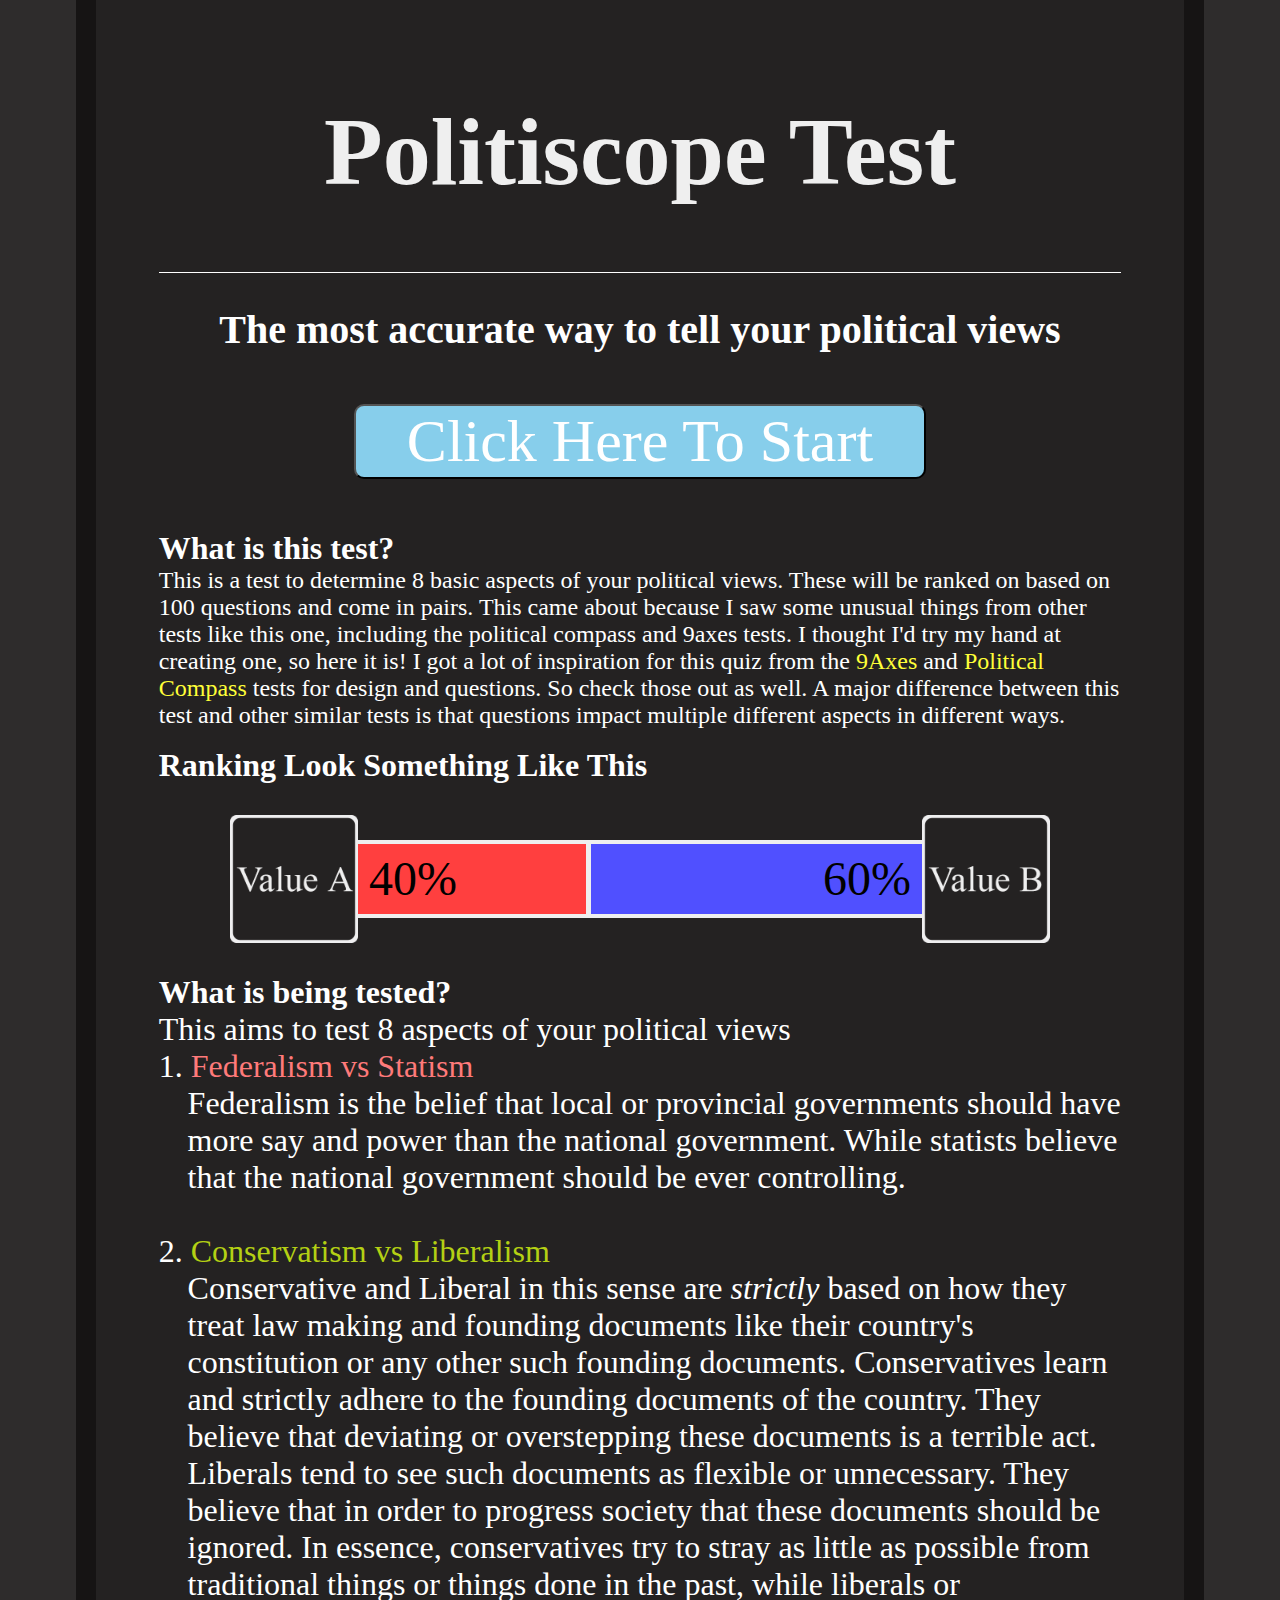
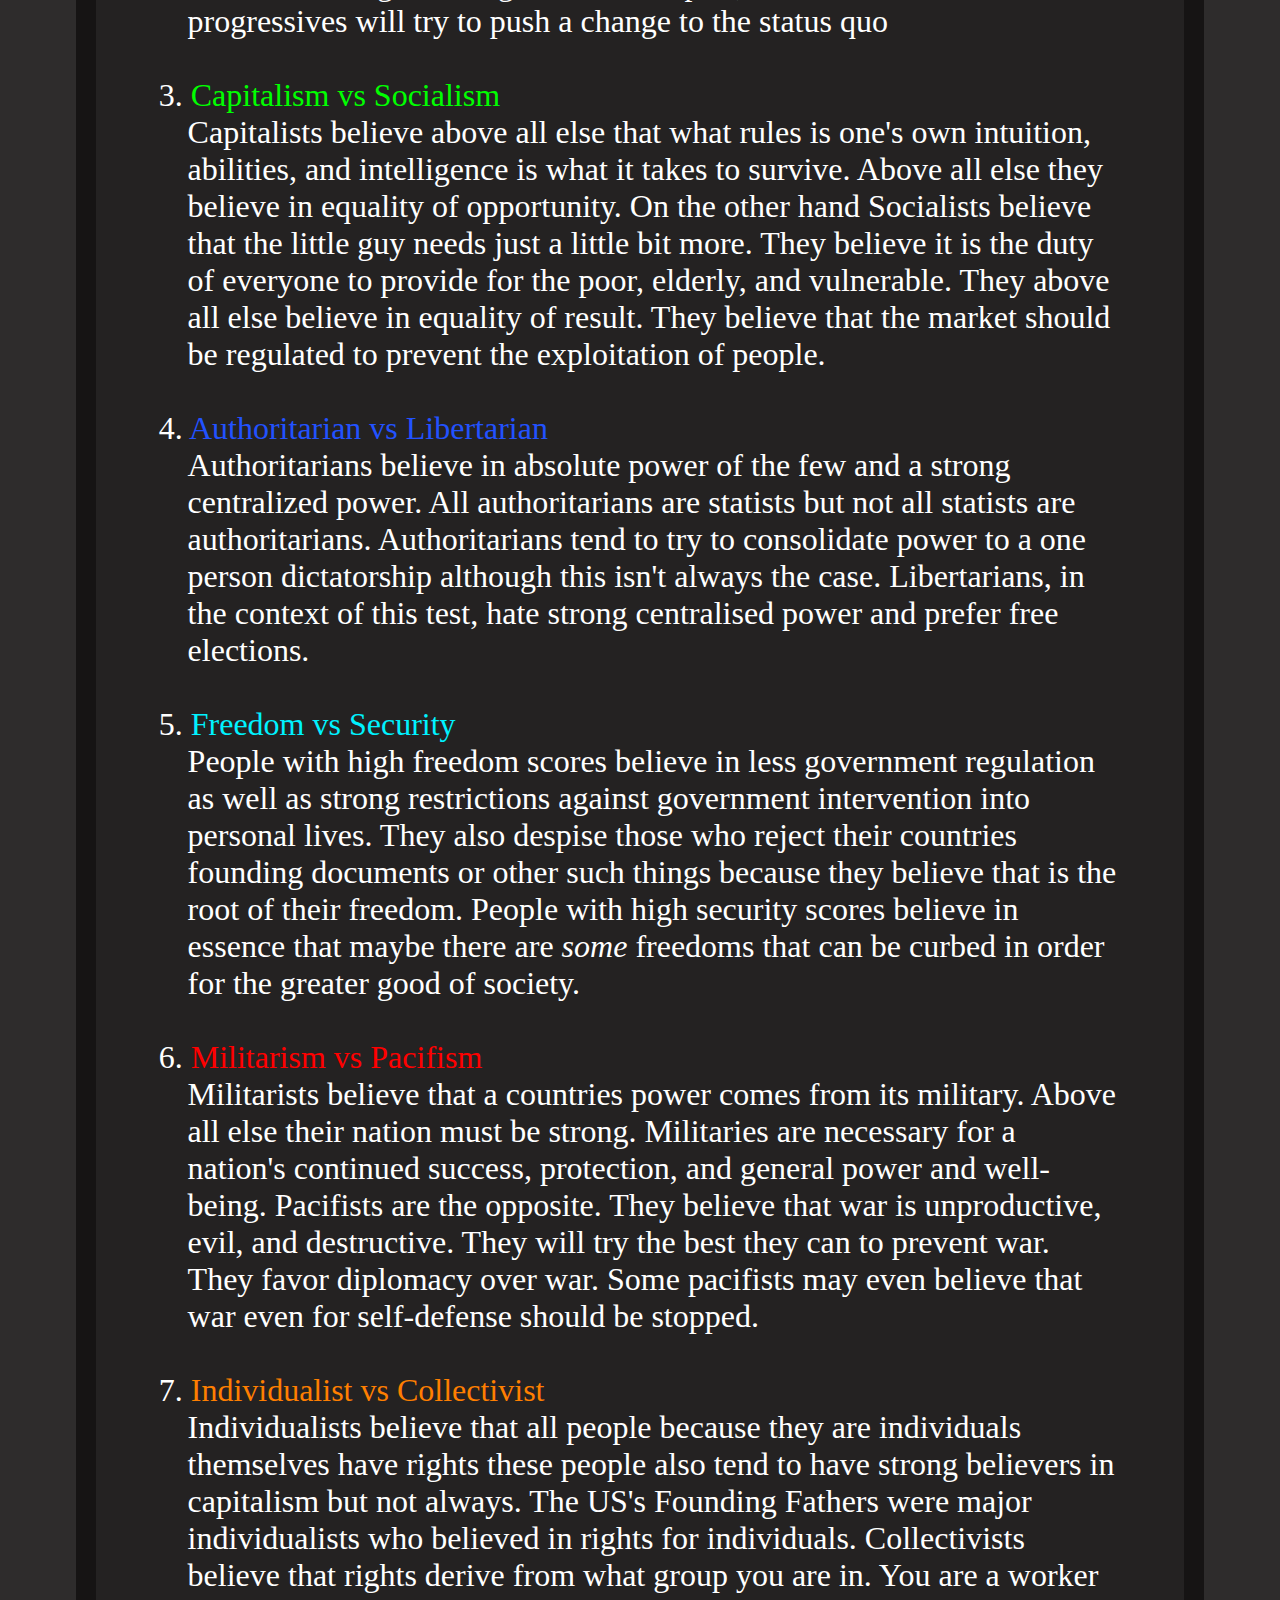
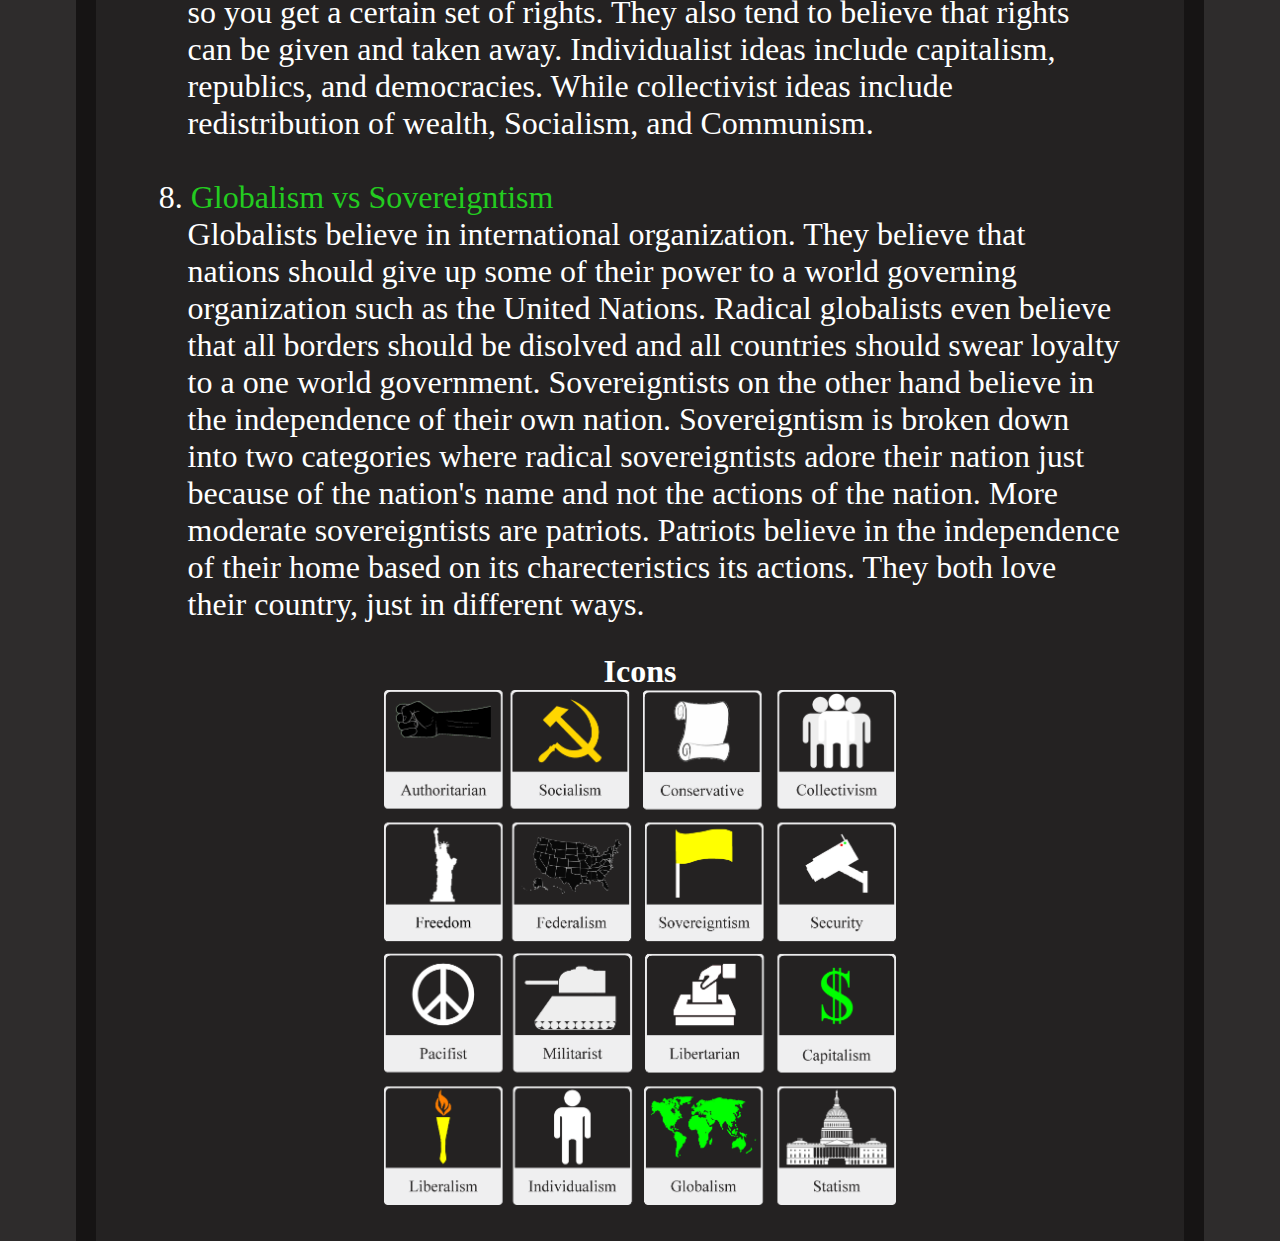
<file: index.html>
<!DOCTYPE html>
<html>

<head>
    <meta charset='utf-8'>
    <title>Politiscope Test</title>
    <link rel='stylesheet' type='text/css' media='screen' href='styles.css'>
</head>

<body>
    <div id="title">
        <h1>Politiscope Test</h1>
    </div>
    <h2 style="text-align: center; font-size: 2.5em;">The most accurate way to tell your political views</h2>

    <div class="break"></div>

    <div>
        <button class="btn" onclick="location.replace('introduction')">Click Here To Start</button>
    </div>

    <div class="break"></div>

    <div class="description">
        <span class="description-title">What is this test?</span>
        <span style="font-size: x-large;">
            <br>
            This is a test to determine 8 basic aspects of your political views. These will be ranked on based on 100
            questions and come in pairs. This came about because I saw some unusual things from other tests like this
            one, including the political compass and 9axes tests. I thought I'd try my hand at creating one, so here it
            is! I got a lot of inspiration for this quiz from the <a href="https://9axes.github.io/">9Axes</a> and <a
                href="https://www.politicalcompass.org/">Political Compass</a> tests for
            design and questions. So check those out as well. A major difference between this test and other similar
            tests is that questions impact multiple different aspects in different ways.
            <br>
        </span>
        <br>
        <span class="description-title">Ranking Look Something Like This</span>
    </div>

    <div class="bar" style="width: 80%; margin-left: auto; margin-right: auto;">
        <img src="imgs/genericValueA.png" alt="Value A" height="128px">
        <div class="percent-bar bar-left" style="width: 40%; background-color: rgb(255, 63, 63);">
            <div class="text-wrapper">
                40%
            </div>
        </div>
        <div class="percent-bar bar-right" style="width: 60%; background-color: rgb(80, 80, 255);">
            <div class="text-wrapper">
                60%
            </div>
        </div>
        <img src="imgs/genericValueB.png" alt="Value A" height="128px">
    </div>

    <div class="description">
        <span class="description-title">What is being tested?</span>
        <span style="font-size: 2em;">
            <br>
            This aims to test 8 aspects of your political views
            <br>
            1. <span style="color: rgb(255, 122, 122);">Federalism vs Statism</span>
            <br>
            <div style="margin-left: 3%;">
                <span>
                    Federalism is the belief that local or provincial governments should have more say and power than
                    the national government. While statists believe that the national government should be ever
                    controlling.
                </span>
            </div>
            <br>
            2. <span style="color: rgb(180, 208, 20);">Conservatism vs Liberalism</span>
            <div style="margin-left: 3%;">
                <span>
                    Conservative and Liberal in this sense are <em>strictly</em> based on how they treat law making and
                    founding documents like their country's constitution or any other such founding documents.
                    Conservatives learn and strictly adhere to the founding documents of the country. They believe that
                    deviating or overstepping these documents is a terrible act. Liberals tend to see such documents as
                    flexible or unnecessary. They believe that in order to progress society that these documents should
                    be ignored. In essence, conservatives try to stray as little as possible from traditional things or
                    things done in the past, while liberals or progressives will try to push a change to the status quo
                </span>
            </div>
            <br>
            3. <span style="color: rgb(0, 255, 0);">Capitalism vs Socialism</span>
            <div style="margin-left: 3%;">
                <span>
                    Capitalists believe above all else that what rules is one's own intuition,
                    abilities, and intelligence is what it takes to survive. Above all else they believe in equality of
                    opportunity. On the other hand Socialists believe that the little guy needs
                    just a little bit more. They believe it is the duty of everyone to provide for the poor, elderly,
                    and vulnerable. They above all else believe in equality of result. They believe that the market
                    should be regulated to prevent the exploitation of people.
                </span>
            </div>
            <br>
            4. <span style="color: rgb(34, 82, 255);">Authoritarian vs Libertarian</span>
            <div style="margin-left: 3%;">
                <span>
                    Authoritarians believe in absolute power of the few and a strong centralized power. All
                    authoritarians are statists but not all statists are authoritarians. Authoritarians tend to try to
                    consolidate power to a one person dictatorship although this isn't always the case. Libertarians, in
                    the context of this test, hate strong centralised power and prefer free elections.
                </span>
            </div>
            <br>
            5. <span style="color: rgb(0, 242, 255);">Freedom vs Security</span>
            <div style="margin-left: 3%;">
                <span>
                    People with high freedom scores believe in less government regulation as well as strong restrictions
                    against government intervention into personal lives. They also despise those who reject their
                    countries founding documents or other such things because they believe that is the root of their
                    freedom. People with high security scores believe in essence that maybe there are <em>some</em>
                    freedoms that can be curbed in order for the greater good of society.
                </span>
            </div>
            <br>
            6. <span style="color: rgb(255, 0, 0);">Militarism vs Pacifism</span>
            <div style="margin-left: 3%;">
                <span>
                    Militarists believe that a countries power comes from its military. Above all else their nation must
                    be strong. Militaries are necessary for a nation's continued success, protection, and general power
                    and well-being. Pacifists are the opposite. They believe that war is unproductive, evil, and
                    destructive. They will try the best they can to prevent war. They favor diplomacy over war. Some
                    pacifists may even believe that war even for self-defense should be stopped.
                </span>
            </div>
            <br>
            7. <span style="color: rgb(255, 127, 0);">Individualist vs Collectivist</span>
            <div style="margin-left: 3%;">
                <span>
                    Individualists believe that all people because they are individuals themselves have rights these
                    people also tend to have strong believers in capitalism but not always. The US's Founding Fathers
                    were major individualists who believed in rights for individuals. Collectivists believe that rights
                    derive from what group you are in. You are a worker so you get a certain set of rights. They also
                    tend to believe that rights can be given and taken away. Individualist ideas include capitalism,
                    republics, and democracies. While collectivist ideas include redistribution of wealth, Socialism,
                    and Communism.
                </span>
            </div>
            <br>
            8. <span style="color: rgb(35, 204, 32);">Globalism vs Sovereigntism</span>
            <div style="margin-left: 3%;">
                <span>
                    Globalists believe in international organization. They believe that nations should give up some of
                    their power to a world governing organization such as the United Nations. Radical globalists even
                    believe that all borders should be disolved and all countries should swear loyalty to a one world
                    government. Sovereigntists on the other hand believe in the independence of their own nation.
                    Sovereigntism is broken down into two categories where radical sovereigntists adore their nation
                    just because of the nation's name and not the actions of the nation. More moderate sovereigntists
                    are patriots. Patriots believe in the independence of their home based on its charecteristics its
                    actions. They both love their country, just in different ways.
                </span>
            </div>
        </span>
    </div>

    <span class="description-title">Icons</span>
    <br>
    <img src="imgs/icons.png" alt="Icon List" height="50%" width="50%">

</body>

</html>
</file>
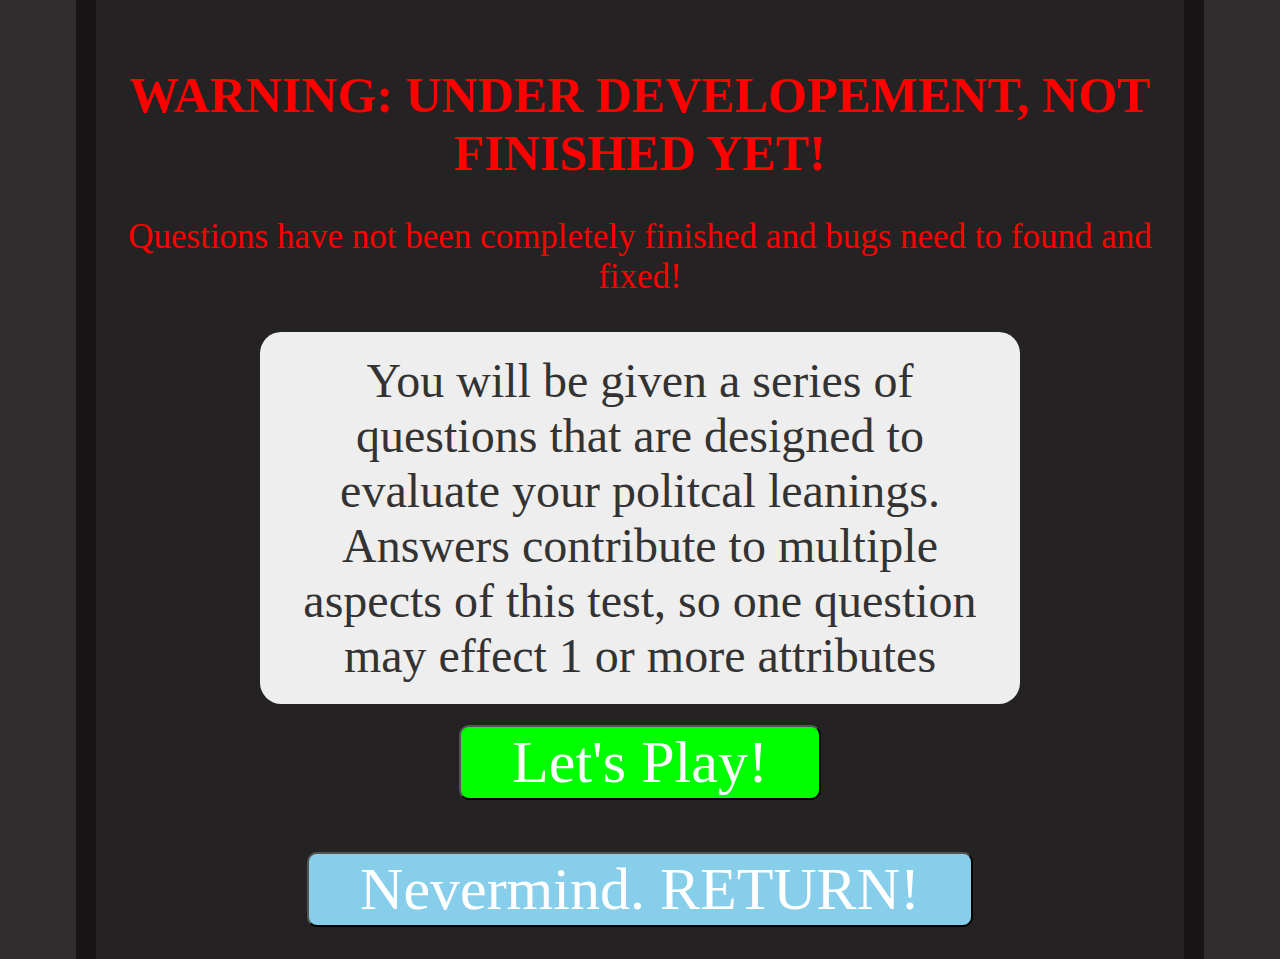
<file: introduction.html>
<!DOCTYPE html>
<html>

<head>
    <meta charset='utf-8'>
    <title>Introduction</title>
    <link rel='stylesheet' type='text/css' media='screen' href='styles.css'>
</head>

<body>
    <h1 style="font-size: 50px; color: red; font-weight: bold;">WARNING: UNDER DEVELOPEMENT, NOT FINISHED YET!</h1>
    <h3 style="font-size: 35px; color: red; font-weight: 150;">Questions have not been completely finished and bugs need
        to found and fixed!</h3>


    <p id="quest-body" class="question">You will be given a series of questions that are designed to evaluate your
        politcal leanings. Answers contribute to multiple aspects of this test, so one question may effect 1 or more
        attributes</p>

    <button class="btn" style="background-color: lime;" onclick="location.replace('quiz')">Let's Play!</button>
    <div class="break"></div>
    <button class="btn" onclick="location.replace('/')">Nevermind. RETURN!</button>
</body>

</html>
</file>
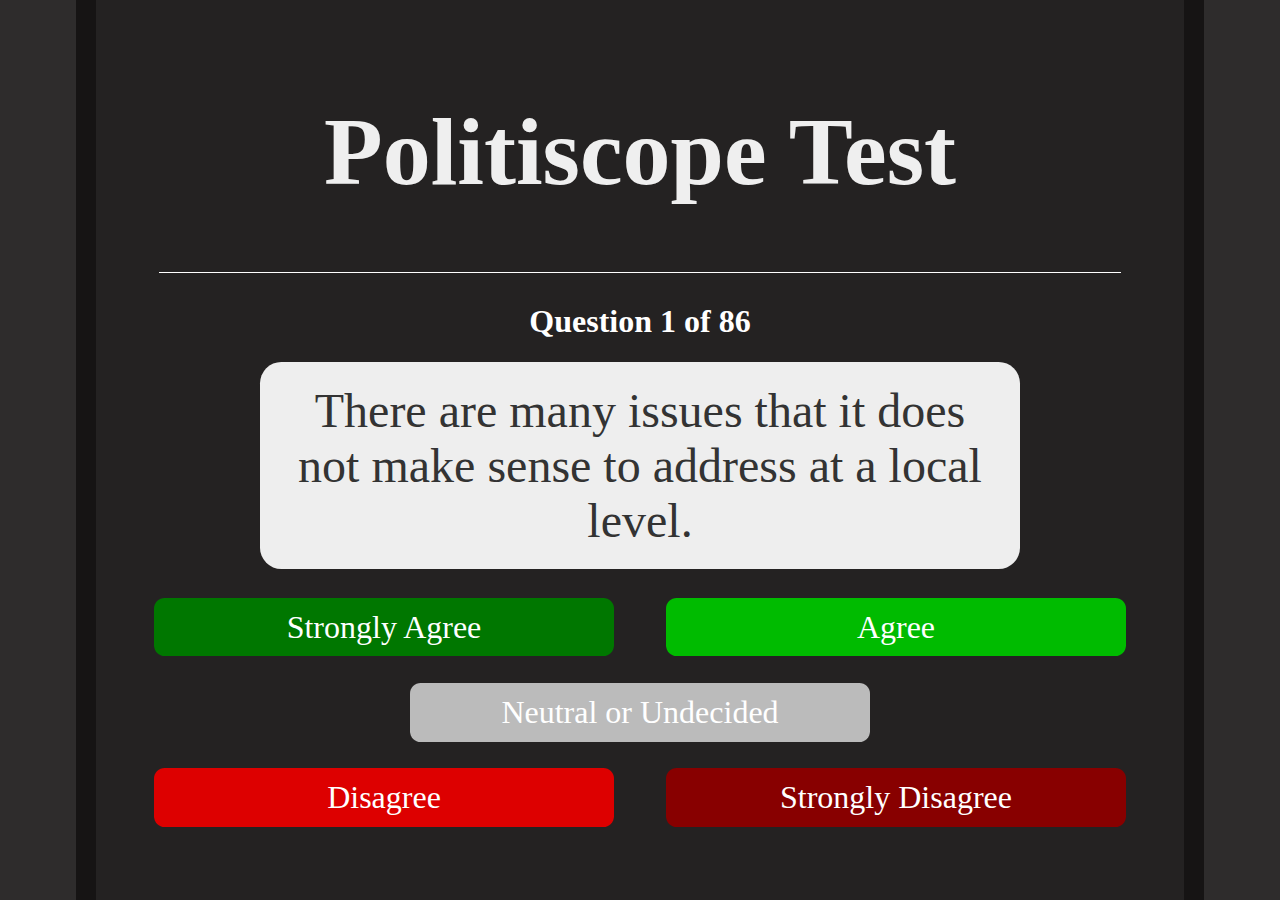
<file: quiz.html>
<!DOCTYPE html>
<html>

<head>
    <meta charset='utf-8'>
    <meta http-equiv='X-UA-Compatible' content='IE=edge'>
    <title>Politiscope Quiz</title>
    <link rel='stylesheet' type='text/css' media='screen' href='styles.css'>
    <script src='scripts/main.js'></script>
    <script src='scripts/questions.js'></script>
</head>

<body>
    <div id="title">
        <h1>Politiscope Test</h1>
    </div>
    <h1 id="quest-num"></h1>
    <p id="quest-body" class="question"></p>
    <div id="agree-section">
        <button class="optionButton" id="strongAgree" onclick="makeChoice('strongAgree')">Strongly Agree</button>
        <button class="optionButton" id="agree" onclick="makeChoice('agree')">Agree</button>
    </div>
    <div id="neutral-section">
        <button class="optionButton" id="neutral" onclick="makeChoice('neutral')">Neutral or Undecided</button>
    </div>
    <div id="disagree-section">
        <button class="optionButton" id="disagree" onclick="makeChoice('disagree')">Disagree</button>
        <button class="optionButton" id="strongDisagree" onclick="makeChoice('strongDisagree')">Strongly Disagree</button>
    </div>

    <button id="back" class="optionButton" onclick="prevQuestion()">Previous</button>

    <script>
        init();
        questionsInit();
    </script>
</body>

</html>
</file>
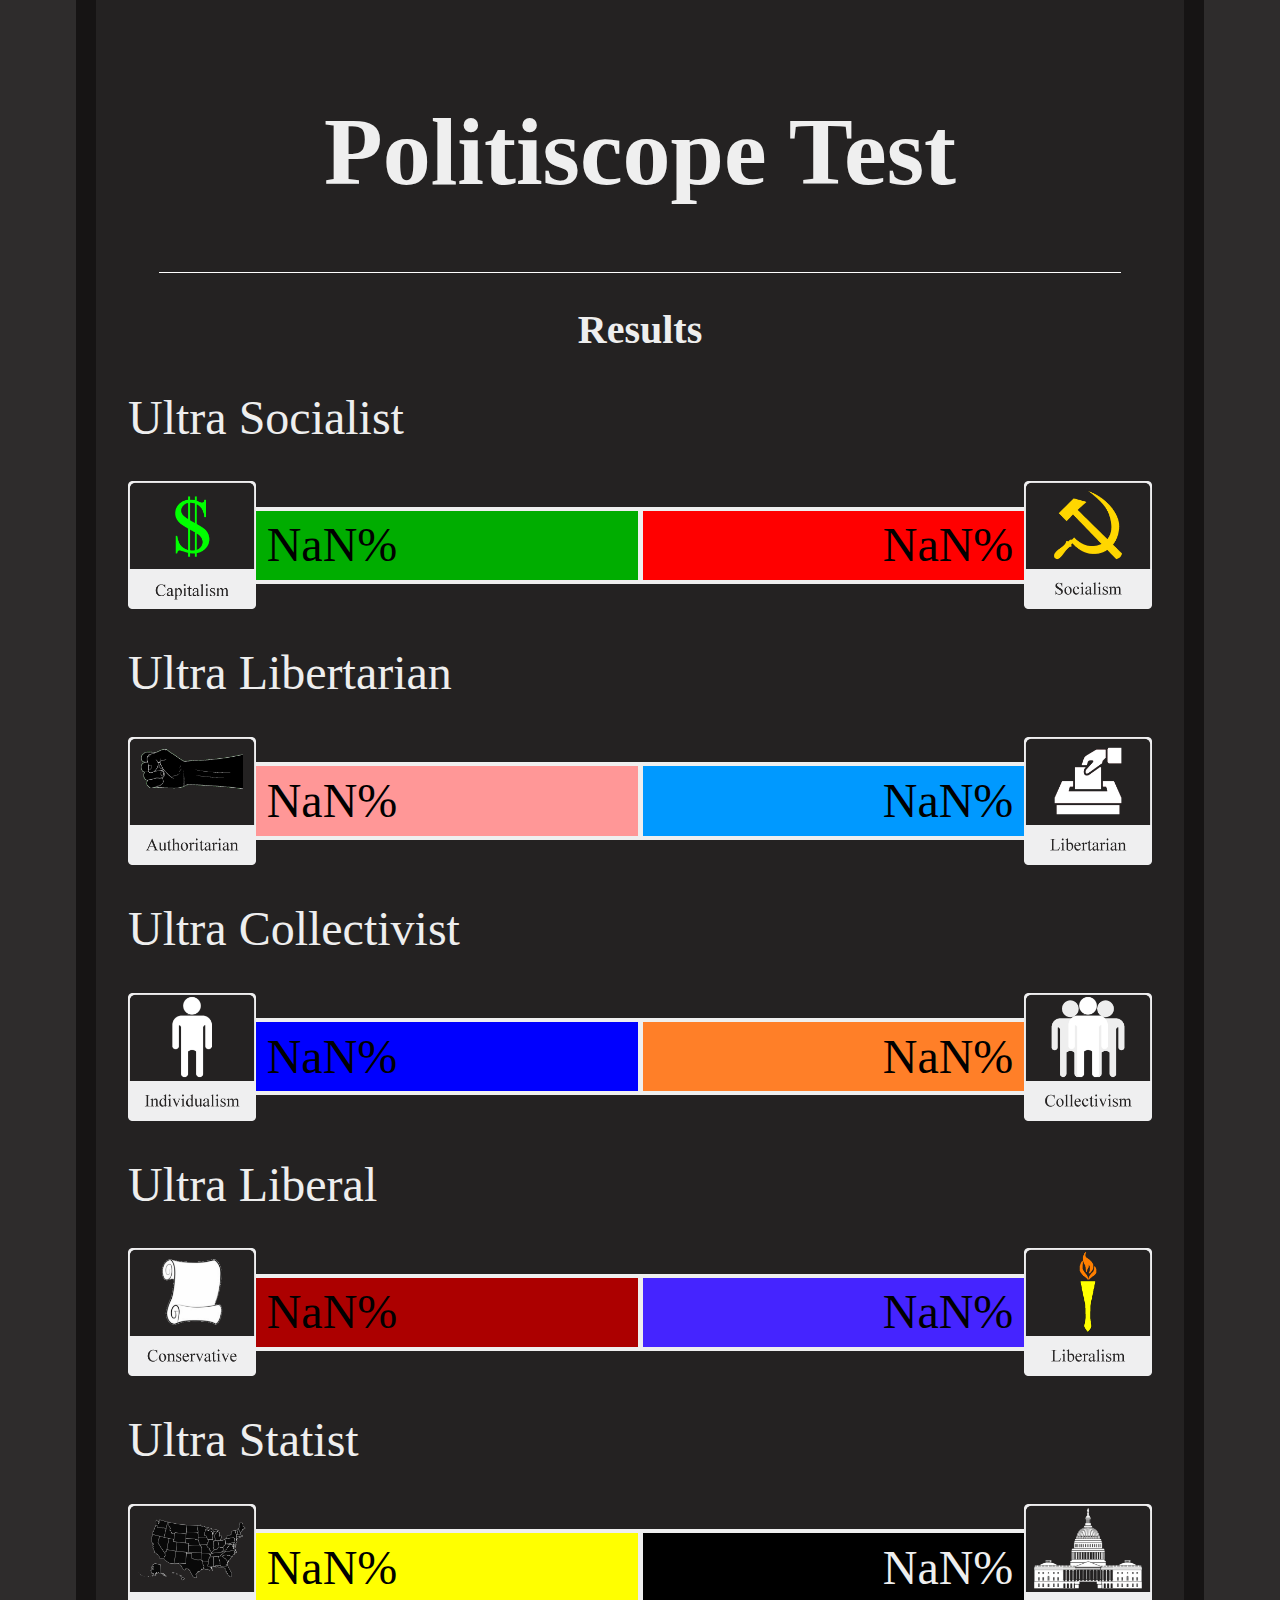
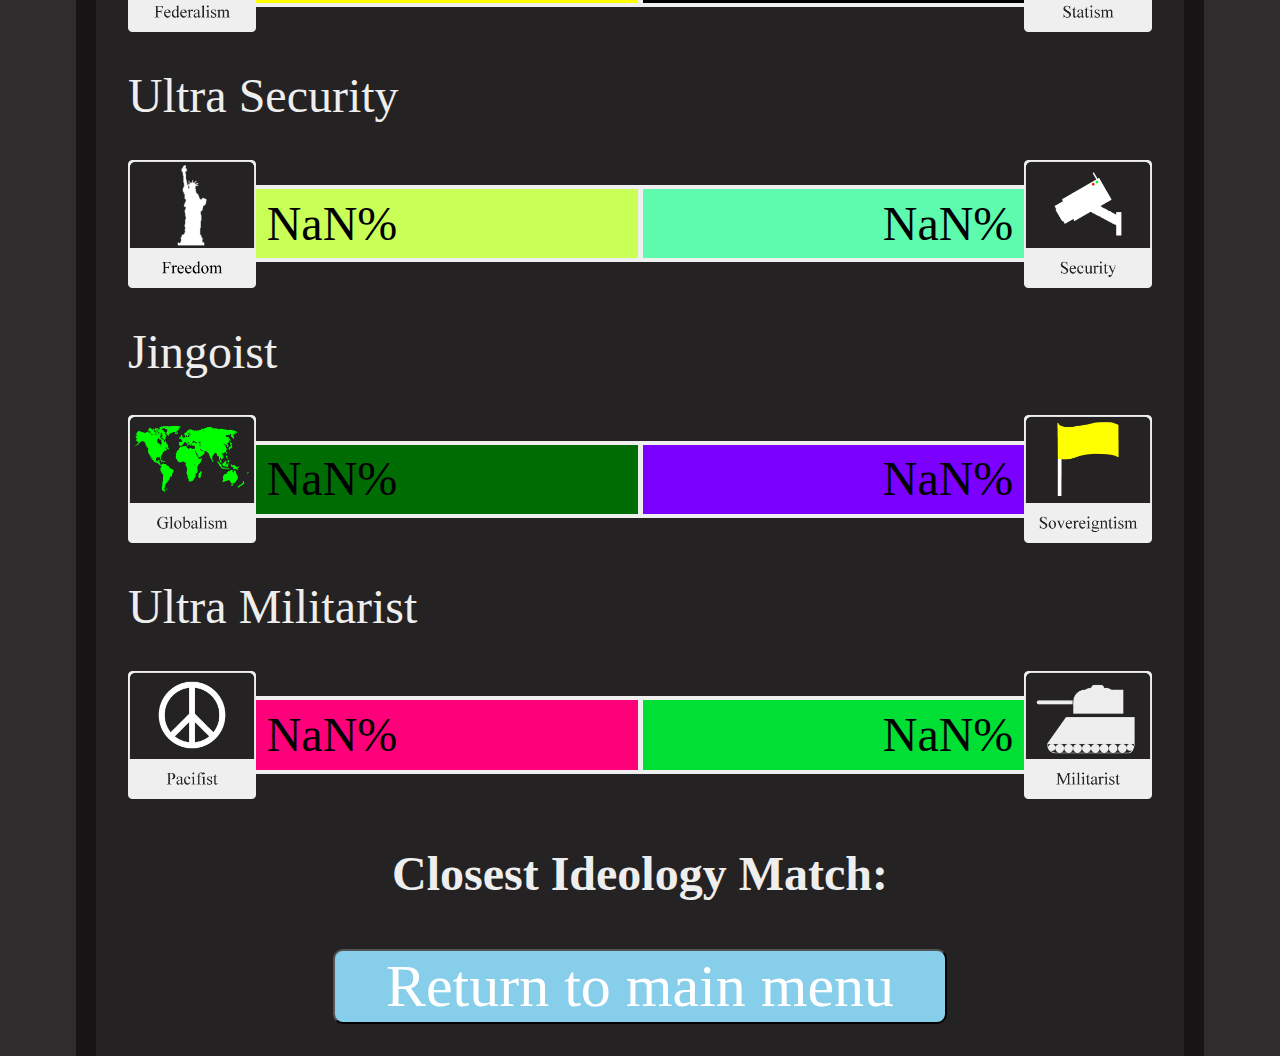
<file: results.html>
<!DOCTYPE html>
<html>

<head>
    <meta charset='utf-8'>
    <title>Your Results</title>
    <link rel='stylesheet' type='text/css' media='screen' href='styles.css'>
    <style>
        h2 {
            color: #eeeeee;
            font-size: 36pt;
            line-height: 36pt;
            text-align: inherit;
        }

        body {
            text-align: left;
        }

        .label {
            color: #eeeeee;
        }
    </style>
    <script src="scripts/ideologies.js"></script>
</head>

<body>
    <div id="title" style="text-align: center;">
        <h1>Politiscope Test</h1>
    </div>
    <h2 style="text-align: center; font-size: 2.5em;">Results</h2>

    <h2><span style="font-weight: 300;" id="a-label" class="label"></span></h2>
    <div class="bar" style="margin-left: auto; margin-right: auto;">
        <img src="imgs/capitalism.png" alt="Capitalism Score Picture" height="128px">
        <div class="percent-bar bar-left" style="background-color: rgb(0, 173, 0);" id="market">
            <div class="text-wrapper">
            </div>
        </div>
        <div class="percent-bar bar-right" style="background-color: rgb(255, 0, 0);" id="equality">
            <div class="text-wrapper">
            </div>
        </div>
        <img src="imgs/socialism.png" alt="Socialism Score Picture" height="128px">
    </div>

    <h2><span style="font-weight: 300;" id="b-label" class="label"></span></h2>
    <div class="bar" style="margin-left: auto; margin-right: auto;">
        <img src="imgs/authoritarian.png" alt="Authoritarian Score Picture" height="128px">
        <div class="percent-bar bar-left" style="background-color: rgb(255, 151, 151);" id="authoritarian">
            <div class="text-wrapper">
            </div>
        </div>
        <div class="percent-bar bar-right" style="background-color: rgb(0, 153, 255);" id="libertarian">
            <div class="text-wrapper">
            </div>
        </div>
        <img src="imgs/libertarian.png" alt="Libertarian Score Picture" height="128px">
    </div>

    <h2><span style="font-weight: 300;" id="c-label" class="label"></span></h2>
    <div class="bar" style="margin-left: auto; margin-right: auto;">
        <img src="imgs/individualism.png" alt="Individualism Score Picture" height="128px">
        <div class="percent-bar bar-left" style="background-color: rgb(0, 0, 255);" id="individualist">
            <div class="text-wrapper">
            </div>
        </div>
        <div class="percent-bar bar-right" style="background-color: rgb(255, 127, 40);" id="collectivist">
            <div class="text-wrapper">
            </div>
        </div>
        <img src="imgs/collectivism.png" alt="Collectivism Score Picture" height="128px">
    </div>

    <h2><span style="font-weight: 300;" id="d-label" class="label"></span></h2>
    <div class="bar" style="margin-left: auto; margin-right: auto;">
        <img src="imgs/conservatism.png" alt="Conservatism Score Picture" height="128px">
        <div class="percent-bar bar-left" style="background-color: rgb(172, 0, 0);" id="conservatism">
            <div class="text-wrapper">
            </div>
        </div>
        <div class="percent-bar bar-right" style="background-color: rgb(69, 36, 255);" id="liberalism">
            <div class="text-wrapper">
            </div>
        </div>
        <img src="imgs/liberalism.png" alt="Liberalism Score Picture" height="128px">
    </div>

    <h2><span style="font-weight: 300;" id="e-label" class="label"></span></h2>
    <div class="bar" style="margin-left: auto; margin-right: auto;">
        <img src="imgs/federalism.png" alt="Federalism Score Picture" height="128px">
        <div class="percent-bar bar-left" style="background-color: rgb(255, 255, 0);" id="federalism">
            <div class="text-wrapper">
            </div>
        </div>
        <div class="percent-bar bar-right" style="background-color: rgb(0, 0, 0);" id="statism">
            <div class="text-wrapper" style="color: #eeeeee;">
            </div>
        </div>
        <img src="imgs/statism.png" alt="Statism Score Picture" height="128px">
    </div>

    <h2><span style="font-weight: 300;" id="f-label" class="label"></span></h2>
    <div class="bar" style="margin-left: auto; margin-right: auto;">
        <img src="imgs/freedom.png" alt="Freedom Score Picture" height="128px">
        <div class="percent-bar bar-left" style="background-color: rgb(201, 255, 86);" id="freedom">
            <div class="text-wrapper">
            </div>
        </div>
        <div class="percent-bar bar-right" style="background-color: rgb(94, 251, 175);" id="security">
            <div class="text-wrapper">
            </div>
        </div>
        <img src="imgs/security.png" alt="Security Score Picture" height="128px">
    </div>

    <h2><span style="font-weight: 300;" id="g-label" class="label"></span></h2>
    <div class="bar" style="margin-left: auto; margin-right: auto;">
        <img src="imgs/globalism.png" alt="Globalism Score Picture" height="128px">
        <div class="percent-bar bar-left" style="background-color: rgb(0, 109, 4);" id="globalist">
            <div class="text-wrapper">
            </div>
        </div>
        <div class="percent-bar bar-right" style="background-color: rgb(123, 0, 255);" id="sovereigntist">
            <div class="text-wrapper">
            </div>
        </div>
        <img src="imgs/sovereigntism.png" alt="Sovereigntism Score Picture" height="128px">
    </div>

    <h2><span style="font-weight: 300;" id="h-label" class="label"></span></h2>
    <div class="bar" style="margin-left: auto; margin-right: auto;">
        <img src="imgs/pacifism.png" alt="Pacifism Score Picture" height="128px">
        <div class="percent-bar bar-left" style="background-color: rgb(255, 0, 123);" id="pacifist">
            <div class="text-wrapper">
            </div>
        </div>
        <div class="percent-bar bar-right" style="background-color: rgb(0, 224, 52);" id="militarist">
            <div class="text-wrapper">
            </div>
        </div>
        <img src="imgs/militarist.png" alt="Militarism Score Picture" height="128px">
    </div>
    <div class="break"></div>

    <div style="text-align: center;">
        <h2 class="ideology">Closest Ideology Match: <span class="weight-300" id="ideology-label"></span></h2>
    </div>

    <div class="break"></div>
    <div style="text-align: center;">
        <button class="btn" onclick="location.replace('/')">Return to main menu</button>
    </div>
</body>

<script src='scripts/results.js'></script>

</html>
</file>
<file: styles.css>
* {
    font-family: 'Times New Roman', Times, serif;
}

#title {
    border-bottom: 1px solid white;
    margin: 3%;
    font-weight: normal;
    color: rgb(239, 239, 239);
    font-size: 3em;
}

html {
    background-color: rgb(46, 44, 44);
}

body {
    font-family: 'Times New Roman', Times, serif;
    min-height: calc(100vh - 4em);
    border-color: rgb(22, 20, 20);
    border-left-style: solid;
    border-right-style: solid;
    border-width: 20px;
    width: 80%;
    background-color: rgb(36, 34, 34);
    color: white;
    text-align: center;
    margin: 0 auto;
    padding: 2em;
}

a {
    text-decoration: none;
}

a:link {
    color: rgb(255, 255, 56);
}

a:visited {
    color: rgb(190, 190, 25);
    text-decoration: none;
}

a:hover {
    color: skyblue;
}

a:active {
    color: #800000;
}

.description-title {
    text-align: left;
    font-weight: bold;
    font-size: xx-large;
}

.description {
    text-align: left;
    margin: 3%;
}

.break {
    margin-top: 5%;
    margin-bottom: 5%;
}

.bar {
    width: 100%;
    display: flex;
    align-items: center;
    justify-content: center;
}

.percent-bar {
    height: 36pt;
    line-height: 36pt;
    padding: 8pt;
    margin-top: 4pt;
    margin-bottom: 4pt;
    border-width: 4px;
    border-right-width: 1px;
    border-top-style: solid;
    border-bottom-style: solid;
    border-color: rgb(239, 239, 239);
    background-color: rgb(36, 34, 34);
    display: block;
    width: 50%;
}

.bar-left {
    text-align: left;
    border-right-style: solid;
}

.bar-right {
    text-align: right;
    border-left-style: solid;
}

.text-wrapper {
    font-size: 36pt;
    line-height: 36pt;
    color: #000000;
    display: inline-block;
}

.btn {
    padding-left: 5%;
    padding-right: 5%;
    color: white;
    font-size: 60px;
    width: auto;
    height: 40%;
    background-color: skyblue;
    border-radius: 10px;
}

.btn:hover {
    padding-left: 5%;
    padding-right: 5%;
    color: white;
    font-size: 60px;
    width: auto;
    height: 40%;
    background-color: rgb(175, 232, 255);
    cursor: pointer;
    border-radius: 10px;
}

.btn:active {
    transform: translateY(4px)
}


p.question {
    margin: 16pt auto;
    color: #333333;
    font-weight: normal;
    width: 70%;
    background-color: #eeeeee;
    padding: 16pt;
    border-radius: 16pt;
    font-size: 36pt;
    display: flex;
    justify-content: center;
    align-items: center;
    text-align: center;
    min-height: 144px;
    min-width: 500pt;
}

.optionButton {
    border: none;
    border-radius: 8pt;
    color: white;
    padding: 8pt;
    width: 45%;
    text-align: center;
    text-decoration: none;
    font-size: 24pt;
    margin: -2px auto;
    cursor: pointer;
}

#strongAgree {
    background-color: #007700;
}

#strongAgree:hover {
    background-color: #00aa00;
}

#agree {
    background-color: #00bb00;
}

#agree:hover {
    background-color: #00dd00;
}

#neutral {
    background-color: #bbbbbb;
}

#neutral:hover {
    background-color: #dddddd;
}

#disagree {
    background-color: #dd0000;
}

#disagree:hover {
    background-color: #ff0000;
}

#strongDisagree {
    background-color: #880000;
}

#strongDisagree:hover {
    background-color: #bb0000;
}

#disagree-section {
    display: flex;
    justify-content: space-between;
    margin-top: 3%;
    margin-bottom: 3%;
}

#neutral-section {
    margin-top: 3%;
    margin-bottom: 3%;
}

#agree-section {
    display: flex;
    justify-content: space-between;
    margin-top: 3%;
    margin-bottom: 3%;
}

#back {
    display: none;
    border: 1px solid #eeeeee;
    background-color: rgb(79, 79, 79);
    font-size: x-large;
    width: 20%;
    height: 30%;
}

#back:hover {
    background-color: rgb(136, 136, 136);
}
</file>
